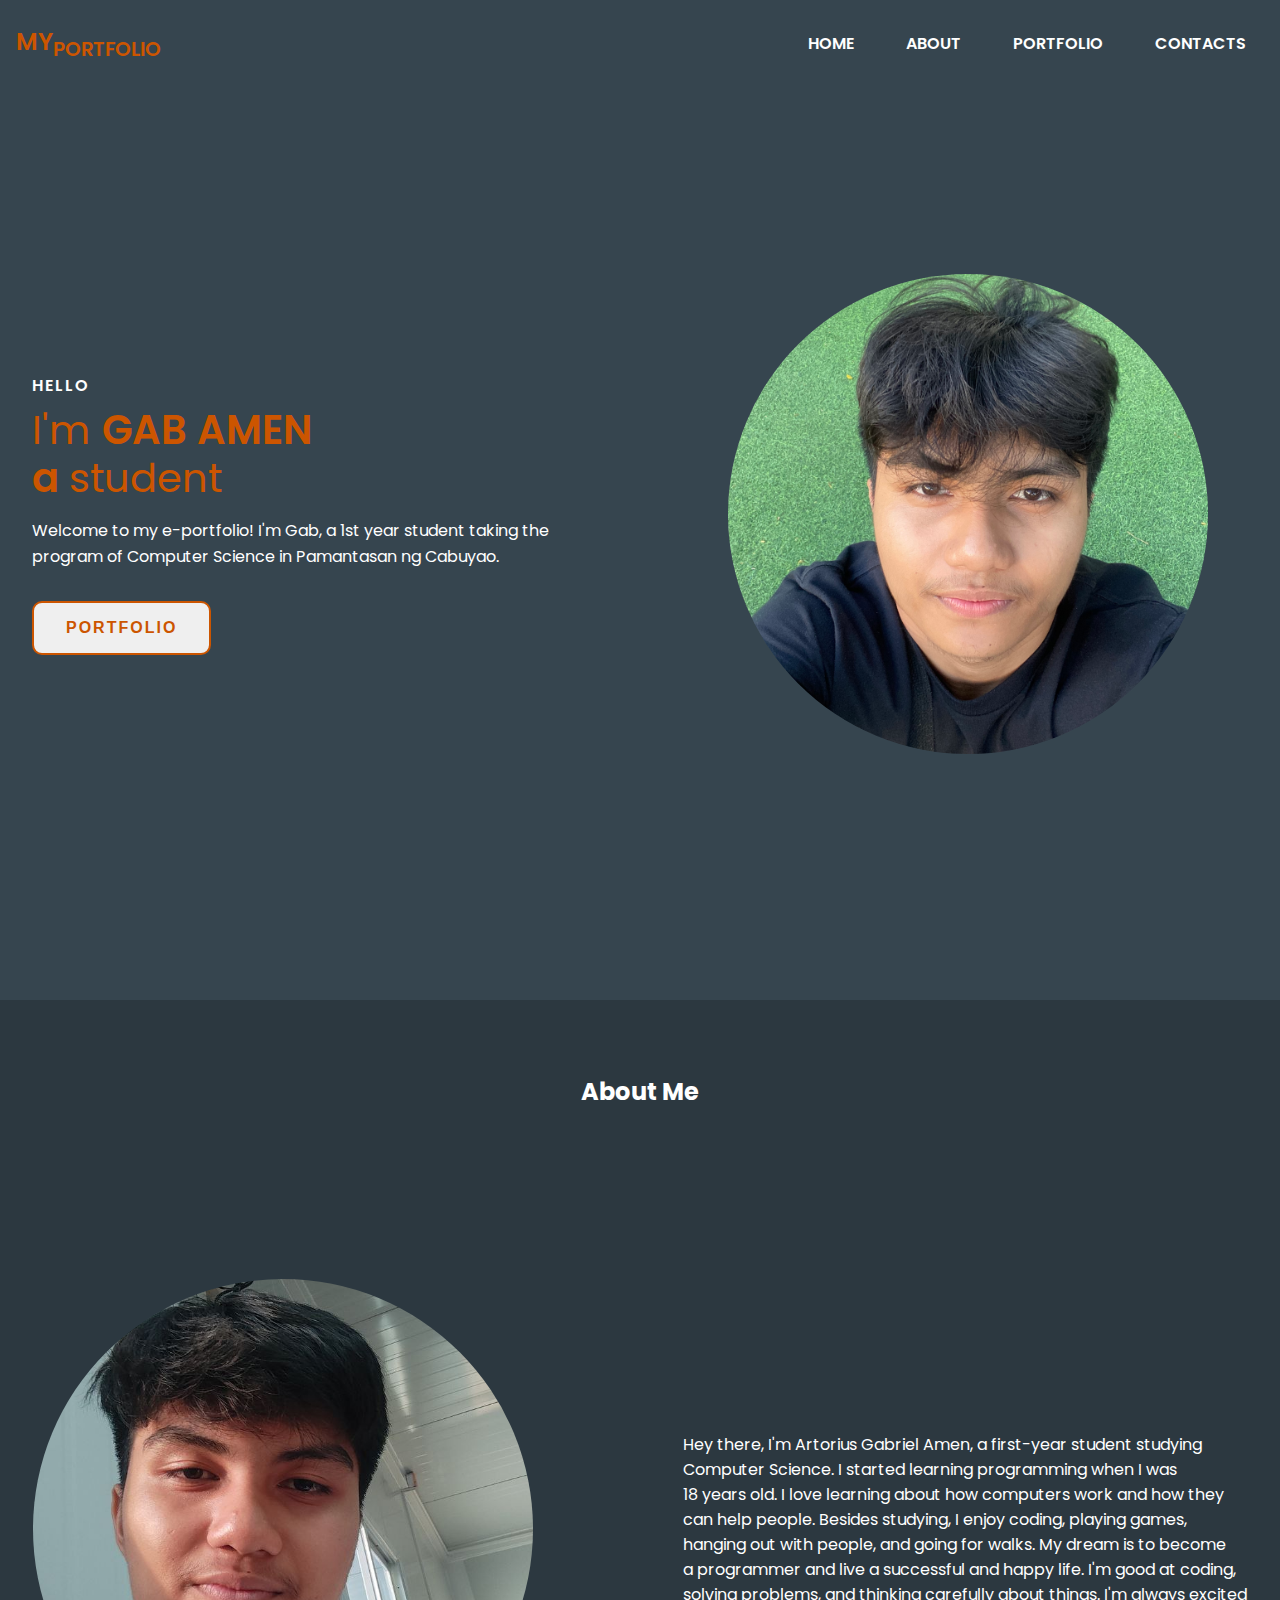
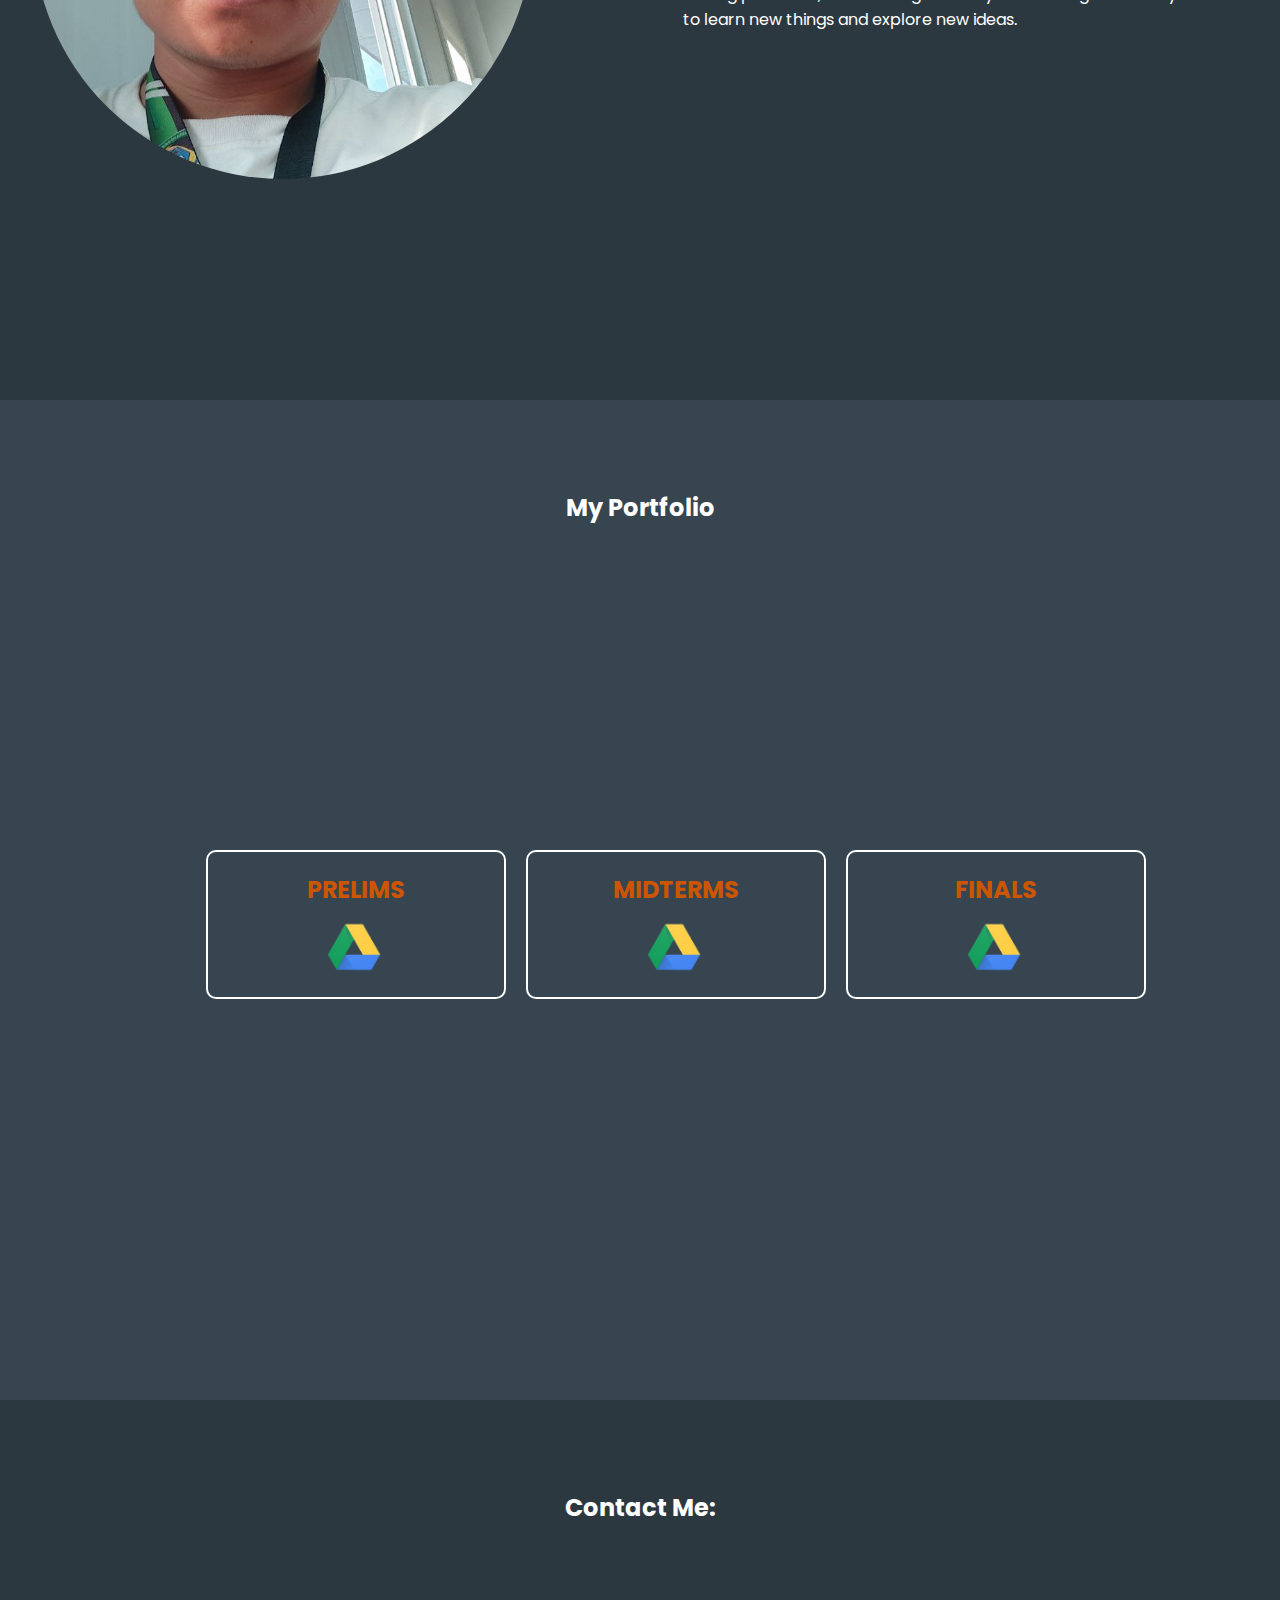
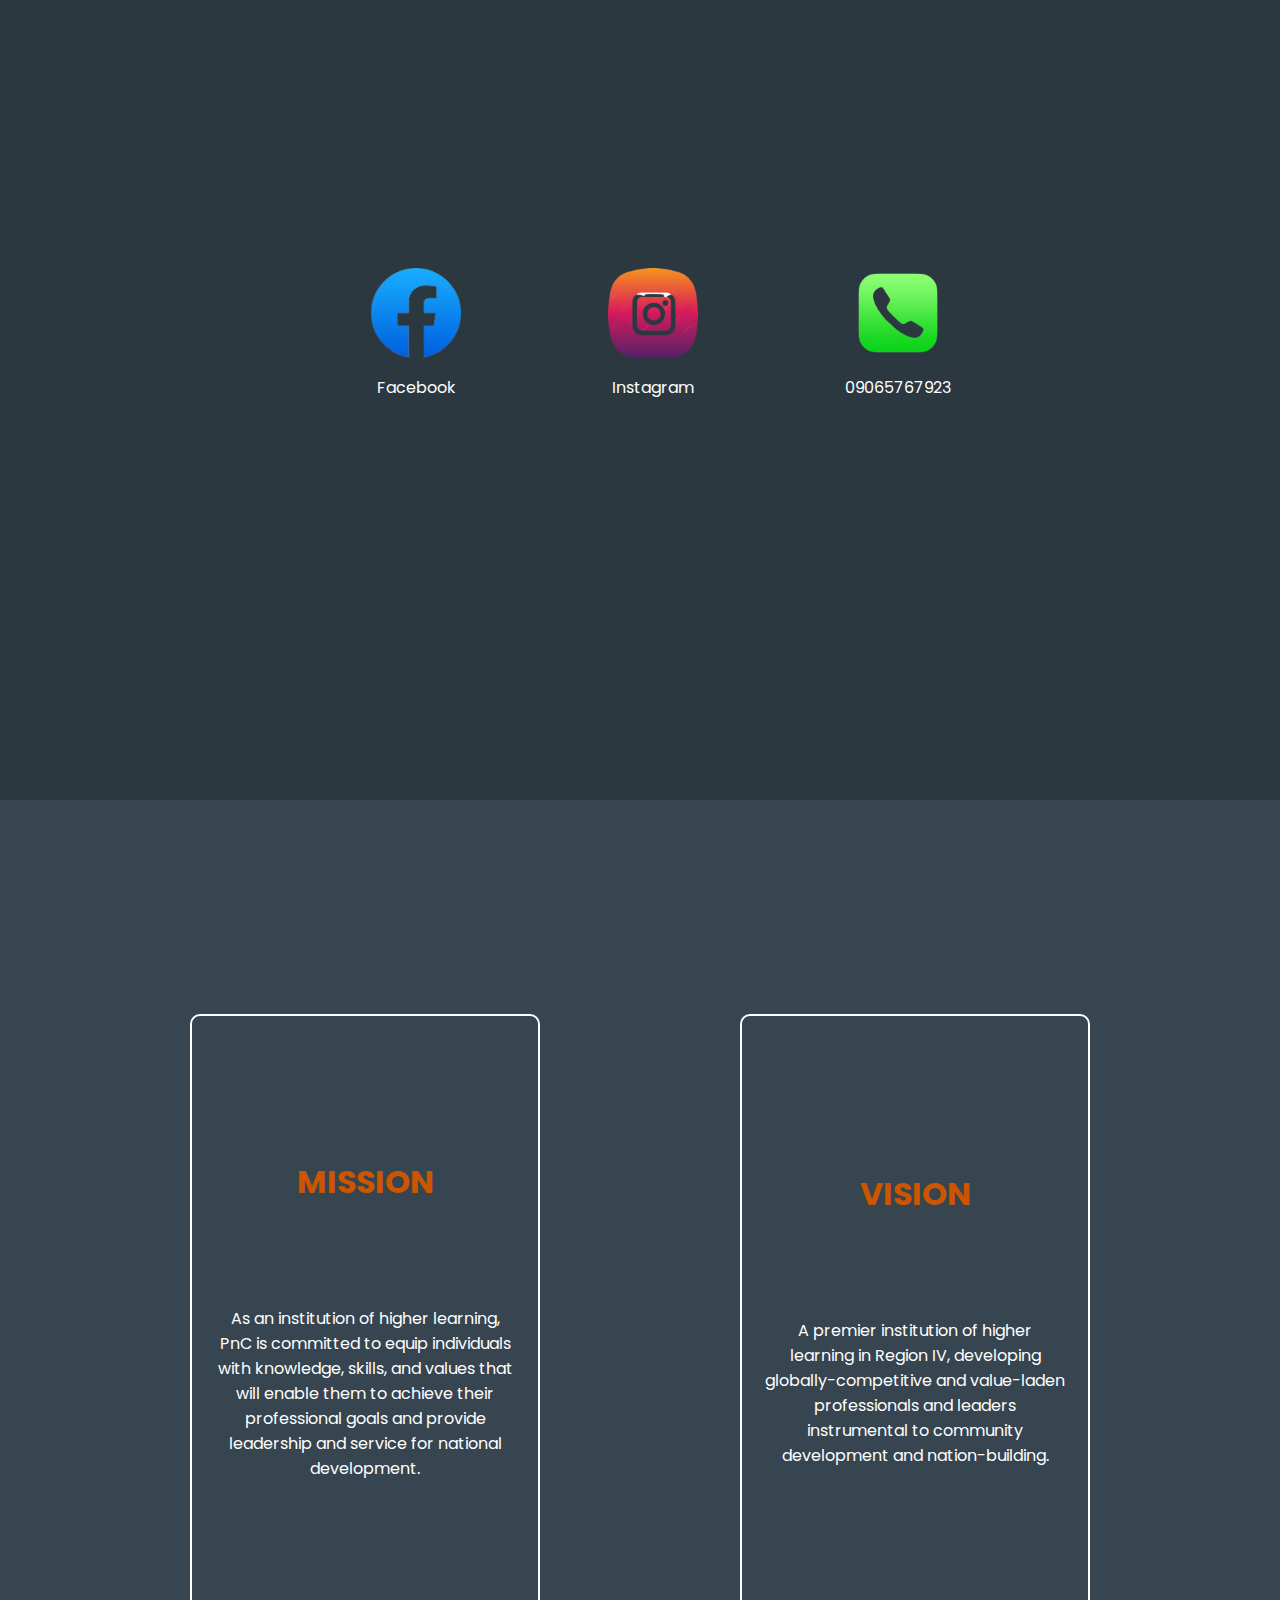
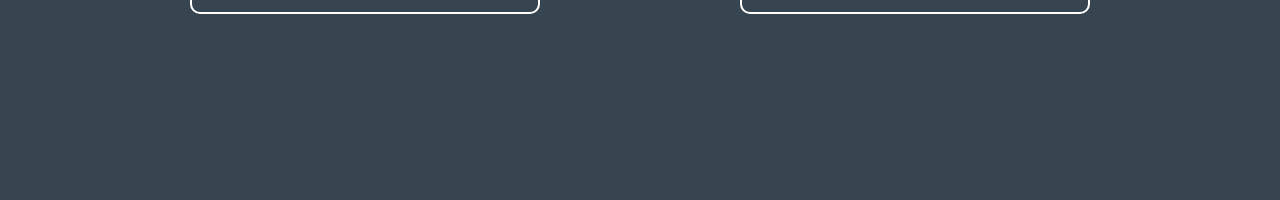
<file: index.html>
<!DOCTYPE html>
<html lang="en">
<head>
    <meta charset="UTF-8">
    <meta http-equiv="X-UA-Compatible" content="IE=edge">
    <meta name="viewport" content="width=device-width, initial-scale=1.0">
    <link rel="stylesheet" href="style.CSS">
    <title>PORTFOLIO</title>
</head>
<body>
    <nav>
        <div class="nav__content">
            <div class="logo"><a href="#">MY<sub>PORTFOLIO</sub></a></div>
            <label for="check" class="checkbox">
                <i class="ri-menu-line"></i>
            </label>
            <input type="checkbox" name="check" id="check" />
            <ul>
                <li><a href="#home">HOME</a></li>
                <li><a href="#about">ABOUT</a></li>
                <li><a href="#portfolio">PORTFOLIO</a></li>
                <li><a href="#contacts">CONTACTS</a></li>
            </ul>
        </div>
    </nav>
    <section class="section" id="home">
        <div class="section__container">
            <div class="content">
                <p class="subtitle">HELLO</p>
                <h1 class="title">
                    I'm <span>GAB AMEN<br>a </span>student
                </h1>
                <p class="description">
                    Welcome to my e-portfolio! I'm Gab, a 1st year student taking
                    the program of Computer Science in Pamantasan ng Cabuyao.
                </p>
                <div class="action__btns">
                    <button class="portfolio"><a href="#portfolio">PORTFOLIO</a></button>
                </div>
            </div>
            <div class="image">
                <img src="IMG_3116.JPG" alt="profile">
            </div>
        </div>
    </section>
    <section class="section" id="about">
        <div class="section-label">
            <h2>About Me</h2>
        </div>
        <div class="section__containerP">
            <div class="content-container">
                <div class="image-container">
                    <img src="ABOUTME.jpeg" alt="About Me Image" class="profile-image">
                </div>
                <div class="text-container">
                    <p>Hey there, I'm Artorius Gabriel Amen, a first-year student studying<br> Computer Science. 
                        I started learning programming when I was<br> 18 years old. I love learning about how 
                        computers work and how they<br> can help people. Besides studying, I enjoy coding, playing 
                        games,<br> hanging out with people, and going for walks. My dream is to become<br> a programmer 
                        and live a successful and happy life. I'm good at coding,<br> solving problems, and thinking 
                        carefully about things. I'm always excited<br> to learn new things and explore new ideas.</p>
                </div>
            </div>
        </div>
    </section>
    <section class="section" id="portfolio">
        <div class="section__container">
            <div class="section-label">
                <h2>My Portfolio</h2>
            </div>
            <div class="box-container">
                <div class="box">
                    <h3>PRELIMS</h3>
                    <a href="Prelims.html" class="icon-link">
                        <img src="GDRIVE ICON.png" alt="Icon">
                        
                    </a>
                </div>
                <div class="box">
                    <h3>MIDTERMS</h3>
                    <a href="Midterms.html" class="icon-link">
                        <img src="GDRIVE ICON.png" alt="Icon">
                        
                    </a>
                </div>
                <div class="box">
                    <h3>FINALS</h3>
                    <a href="Finals.html" class="icon-link">
                        <img src="GDRIVE ICON.png" alt="Icon">
                        
                    </a>
                </div>
            </div>
        </div>
    </section>
    <section class="section" id="contacts">
        <div class="section__container">
            <div class="section-label">
            <h2>Contact Me:</h2>
            </div>
            <div class="contact-icons">
                <div class="icon">
                    <a href="https://www.facebook.com/gab.amen.7">
                        <img src="Facebook Icon (2).png" alt="Facebook">
                    </a>
                    <span>Facebook</span>
                </div>
                <div class="icon">
                    <a href="https://www.instagram.com/i.smileyyy/">
                        <img src="Instagram Icon (2).png" alt="Instagram">
                    </a>
                    <span>Instagram</span>
                </div>
                <div class="icon">
                    <a href="tel:09065767923">
                        <img src="Phone Icon (2).png" alt="Phone">
                    </a>
                    <span class="phone-number">09065767923</span>
                </div>
            </div>
        </div>
    </section>
    <section class="section" id="MissionVision">
        <div class="section__containermv">
            <div class="box-containerMV">
                <div class="box_mv">
                    <h1>MISSION</h1>
                    <p>As an institution of higher learning, PnC is committed to equip individuals with knowledge, skills, and values that will enable them to achieve their professional goals and provide leadership and service for national development.</p>
                </div>
                <div class="box_mv">
                    <h1>VISION</h1>
                    <p>A premier institution of higher learning in Region IV, developing globally-competitive and value-laden professionals and leaders instrumental to community development and nation-building.</p>
                </div>
            </div>
        </div>
    </section>
    <script>
        document.querySelectorAll('nav a').forEach(anchor => {
            anchor.addEventListener('click', function(e) {
                e.preventDefault();
                document.querySelector(this.getAttribute('href')).scrollIntoView({
                    behavior: 'smooth'
                });
            });
        });
    </script>
</body>
</html>
</file>
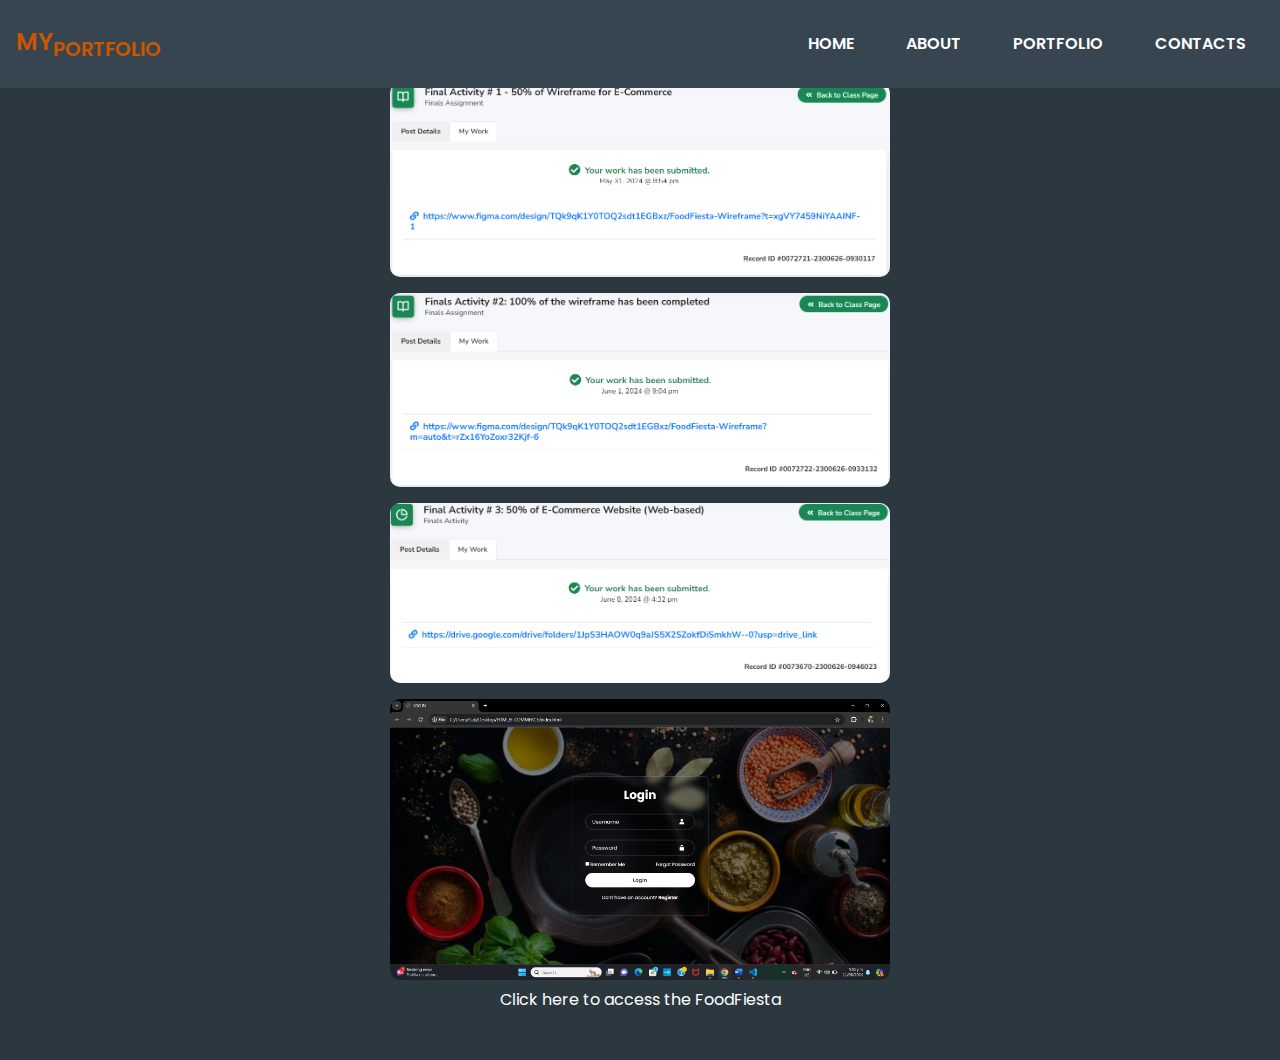
<file: Finals.html>
<!DOCTYPE html>
<html lang="en">
<head>
    <meta charset="UTF-8">
    <meta http-equiv="X-UA-Compatible" content="IE=edge">
    <meta name="viewport" content="width=device-width, initial-scale=1.0">
    <link rel="stylesheet" href="finals.css">
    <title>PORTFOLIO</title>
</head>
<body>
    <nav>
        <div class="nav__content">
            <div class="logo"><a href="#">MY<sub>PORTFOLIO</sub></a></div>
            <label for="check" class="checkbox">
                <i class="ri-menu-line"></i>
            </label>
            <input type="checkbox" name="check" id="check" />
            <ul>
                <li><a href="index.html">HOME</a></li>
                <li><a href="index.html">ABOUT</a></li>
                <li><a href="index.html">PORTFOLIO</a></li>
                <li><a href="index.html">CONTACTS</a></li>
            </ul>
        </div>
    </nav>

    <section id="finals">
        <h2>FINALS</h2>
        <div class="image-row">
            <img src="f1.png" alt="Image 1">
            <img src="f2.png" alt="Image 2">
            <img src="f3.png" alt="Image 3">
            <div class="ecom">
                <a href="https://admirable-crepe-cb58b1.netlify.app/" class="icon-link">
                    <img src="Ecom.png" alt="image 4">
                    <p>Click here to access the FoodFiesta</p>
        </div>
        </div>
    </section>
</body>
</html>
</file>
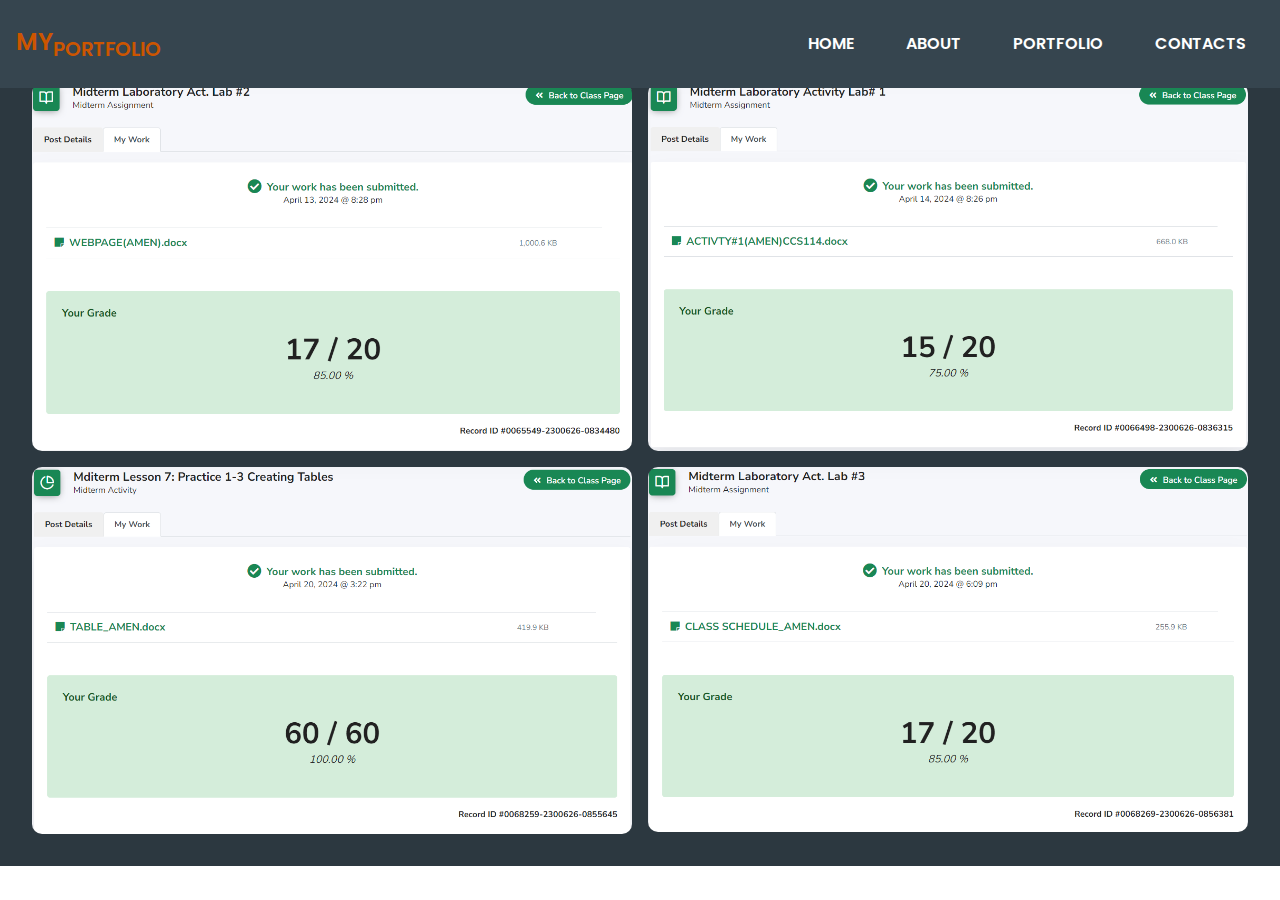
<file: Midterms.html>
<!DOCTYPE html>
<html lang="en">
<head>
    <meta charset="UTF-8">
    <meta http-equiv="X-UA-Compatible" content="IE=edge">
    <meta name="viewport" content="width=device-width, initial-scale=1.0">
    <link rel="stylesheet" href="midterms.css">
    <title>PORTFOLIO</title>
</head>
<body>
    <nav>
        <div class="nav__content">
            <div class="logo"><a href="#">MY<sub>PORTFOLIO</sub></a></div>
            <label for="check" class="checkbox">
                <i class="ri-menu-line"></i>
            </label>
            <input type="checkbox" name="check" id="check" />
            <ul>
                <li><a href="index.html">HOME</a></li>
                <li><a href="index.html">ABOUT</a></li>
                <li><a href="index.html">PORTFOLIO</a></li>
                <li><a href="index.html">CONTACTS</a></li>
            </ul>
        </div>
    </nav>

    <section id="prelims">
        <h2>MIDTERMS</h2>
        <div class="image-grid">
            <img src="m1.png" alt="Image 1">
            <img src="m2.png" alt="Image 2">
            <img src="m3.png" alt="Image 3">
            <img src="m4.png" alt="Image 4">
            
        </div>
    </section>
</body>
</html>
</file>
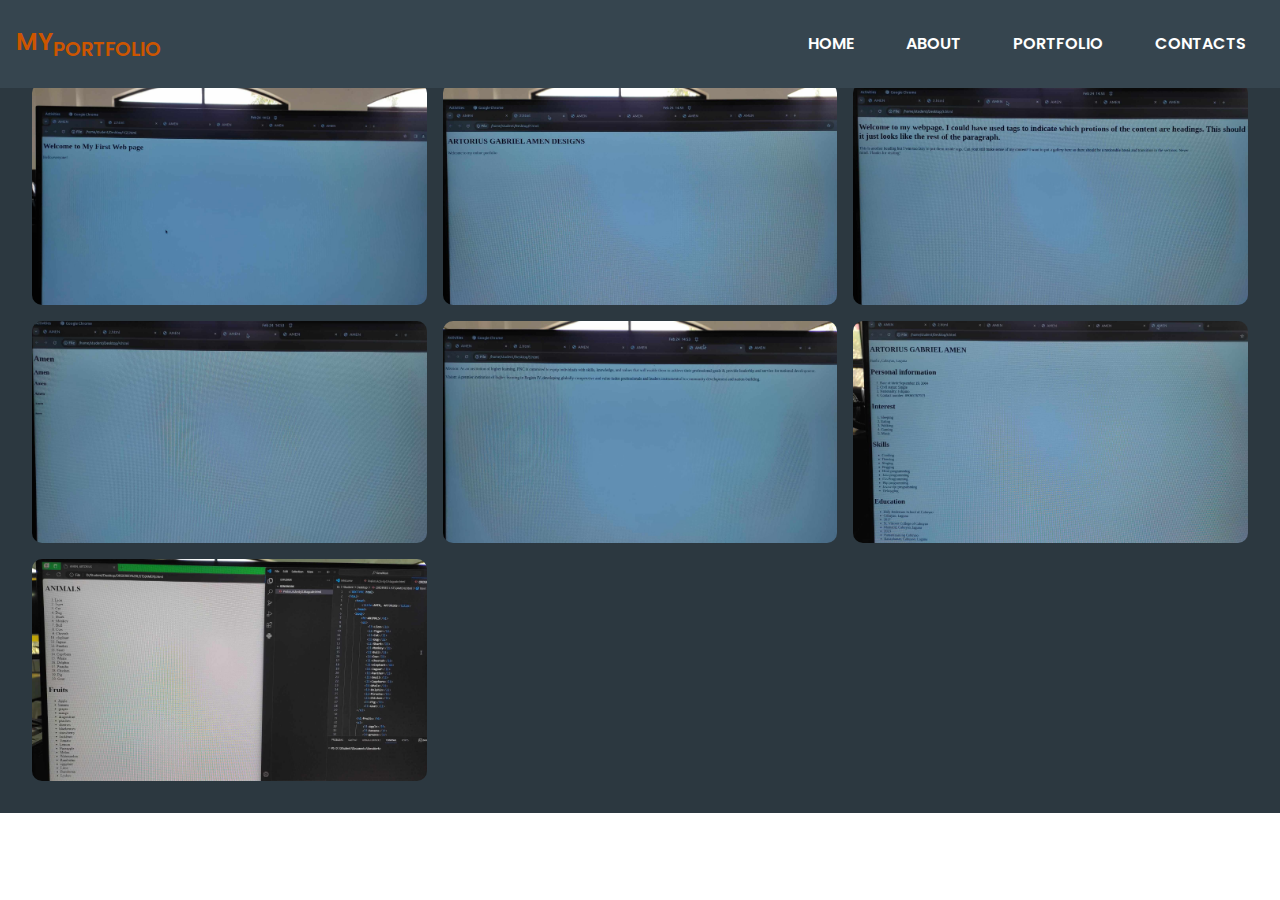
<file: Prelims.html>
<!DOCTYPE html>
<html lang="en">
<head>
    <meta charset="UTF-8">
    <meta http-equiv="X-UA-Compatible" content="IE=edge">
    <meta name="viewport" content="width=device-width, initial-scale=1.0">
    <link rel="stylesheet" href="prelims.css">
    <title>PORTFOLIO</title>
</head>
<body>
    <nav>
        <div class="nav__content">
            <div class="logo"><a href="#">MY<sub>PORTFOLIO</sub></a></div>
            <label for="check" class="checkbox">
                <i class="ri-menu-line"></i>
            </label>
            <input type="checkbox" name="check" id="check" />
            <ul>
                <li><a href="index.html">HOME</a></li>
                <li><a href="index.html">ABOUT</a></li>
                <li><a href="index.html">PORTFOLIO</a></li>
                <li><a href="index.html">CONTACTS</a></li>
            </ul>
        </div>
    </nav>

    <section id="prelims">
        <h2>PRELIMS</h2>
        <div class="image-grid">
            <img src="1.jpg" alt="Image 1">
            <img src="2.jpg" alt="Image 2">
            <img src="3.jpg" alt="Image 3">
            <img src="4.jpg" alt="Image 4">
            <img src="5.jpg" alt="Image 5">
            <img src="6.jpg" alt="Image 6">
            <img src="7.jpg" alt="Image 7">
        </div>
    </section>
</body>
</html>
</file>
<file: style.CSS>
@import url('https://fonts.googleapis.com/css2?family=Poppins:ital,wght@0,100;0,200;0,300;0,400;0,500;0,600;0,700;0,800;0,900;1,100;1,200;1,300;1,400;1,500;1,600;1,700;1,800;1,900&display=swap');

:root {
    --primary-color: #CC5500;
    --primary-color-dark: #CC5500;
    --secondary-color: green;
    --text-light: white;
    --extra-light: red;
    --max-width: 1300px;
}

* {
    padding: 0;
    margin: 0;
    box-sizing: border-box;
}

a {
    text-decoration: none;    
}

body {
    font-family: "Poppins", sans-serif;
}

nav {
    width: 100%;
    position: fixed;
    top: 0;
    left: 0;
    background-color: #36454F;
    z-index: 99;
}

.nav__content {
    max-width: var(--max-width);
    margin: auto;
    padding: 1.5rem 1rem;
    display: flex;
    align-items: center;
    justify-content: space-between;
}

nav .logo a {
    font-size: 1.5rem;
    font-weight: 600;
    color: var(--primary-color);
    transition: color 0.3s;
}

nav .logo a:hover {
    color: var(--primary-color-dark);   
}

nav .checkbox {
    display: none;
}

nav input {
    display: none;
}

nav .checkbox i {
    font-size: 2rem;
    color: var(--primary-color);
    cursor: pointer;
}

ul {
    display: flex;
    align-items: center;
    gap: 1rem;
    list-style: none;
    transition: left 0.3s;
}

ul li a {
    padding: 0.5rem 1rem;
    border: 2px solid transparent;
    text-decoration: none;
    font-weight: 600;
    color: var(--text-light);
    transition: border-color 0.3s, color 0.3s;
}

ul li a:hover {
    border-top-color: var(--primary-color-dark);
    border-bottom-color: var(--primary-color-dark);
    color: var(--primary-color-dark);
}

.section {
    padding-top: 4rem; 
}

.section#home {
    background-color: #36454F;
}

.section#about {
    background-color: #2c3840;
}

.section#portfolio {
    background-color: #36454F;
}

.section#contacts {
    background-color: #2c3840;
}

.section#MissionVision{
    background-color: #36454F;
}


.section__container {
    min-height: 100vh;
    max-width: var(--max-width);
    margin: auto;
    padding: 1rem;
    display: grid;
    grid-template-columns: repeat(2, 1fr);
    gap: 4rem;
}

.content {
    display: flex;
    flex-direction: column;
    justify-content: center;
    padding: 1rem; 
    margin: auto;
    text-align: left;
}

.subtitle {
    letter-spacing: 2px;
    color: var(--text-light);
    font-weight: 600;
    margin-bottom: .5rem;
}

.title {
    font-size: 2.5rem;
    font-weight: 400;
    line-height: 3rem;
    color: var(--primary-color);
    margin-bottom: 1rem;
}

.title span {
    font-weight: 600;
}

.description {
    line-height: 1.6;
    font-size: 1rem;
    color: var(--text-light);
    margin-bottom: 2rem;
    white-space: normal; 
    word-break: break-word; 
}

.action__btns {
    display: flex;
    gap: 1rem;
}

.action__btns button {
    font-size: 1rem;
    font-weight: 600;
    letter-spacing: 2px;
    padding: 1rem 2rem;
    outline: none;
    border: 2px solid var(--primary-color);
    border-radius: 10px;
    transition: 0.3s;
    cursor: pointer;
}


.portfolio {
    color: var(--primary-color);
}

.portfolio:hover {
    background-color: var(--primary-color-dark);
    color: antiquewhite;
}

.portfolio a{
    color:#CC5500;
}

.portfolio a:hover {
    color: white;
}

.image {
    display: grid;
    place-items: center;
}

.image img {
    width: min(30rem, 90%);
    height: auto; 
    max-height: min(30rem, 90%); 
    border-radius: 50%;
    object-fit: cover;
}

.section{
    height: 1000px;
}





.section__containerP {
    display: flex;
    justify-content: center; 
    align-items: center; 
    height: 100%; 
}

.content-container {
    display: flex;
    align-items: center; 
}

.image-container {
    margin-right: 150px; 
}

.profile-image {
    width: 500px; 
    height: 500px; 
    border-radius: 50%; 
    object-fit: cover; 
}

.text-container p {
    margin: 0; 
    color: white;
}


.section-label {
    position: absolute;
    left: 50%;
    transform: translateX(-50%);
    color: white;
    padding: 10px 20px; 
    border-radius: 10px; 
}

.box-container {
    display: flex;
    flex-direction: row;
    align-items: center; 
    justify-content: space-around; 
    margin-top: 20px; 
    margin-left: 180px;
}

.box {
    width: 300px; /
    height: 300px;
    background-color:#36454F;
    padding: 20px;
    margin: 10px;
    border-radius: 10px;
    border: 2px solid white;
    text-align: center;
}

.box h3 {
    margin-bottom: 10px;
    font-size: 1.5rem;
    color: var(--primary-color);
}

.icon-link {
    display: flex;
    align-items: center;
    justify-content: center;
    text-decoration: none;
}

.icon-link img {
    width: 60px; 
    height: 60px; 
    margin-right: 5px; 
    transition: transform 0.3s ease; 
}

.icon-link img:hover {
    transform: scale(1.1); 
}

.contact-icons {
    display: flex;
    flex-direction: column;
    align-items: center;
    justify-content: center;
    margin-top: 20px;
    position: relative;
    height: 100%;
}

.contact-icons .icon img {
    width: 90px; 
    height: auto;
    transition: transform 0.3s ease;
    margin-bottom: 10px; 
}

.contact-icons .icon {
    display: flex;
    flex-direction: column;
    align-items: center;
    margin-bottom: 20px;
    position: absolute;
    top: 50%;
    transform: translateY(-50%);
}

.contact-icons .icon:hover img {
    transform: scale(1.1); 
}

.icon span{
    color: white;
}

.contact-icons .icon:nth-child(1) {
    left: 60%;
}

.contact-icons .icon:nth-child(2) {
    left: 100%;
}

.contact-icons .icon:nth-child(3) {
    left: 140%;
}

.section__containermv {
    display: flex;
    justify-content: center;
    align-items: center;
    height: 100vh; 
}

.box-containerMV {
    display: flex;
    justify-content: center;
    align-items: center;
}

.box_mv {
    width: 350px; 
    height: 600px; 
    background-color: #36454F;
    border: 2px solid white; 
    border-radius: 10px;
    margin:0 100px;
    padding: 20px; 
    text-align: center;
    display: flex;
    flex-direction: column; 
    align-items: center;
    justify-content: center;
}

.box_mv h1 {
    margin: 10px 0 100px;
    color: #CC5500;
}

.box_mv p {
    max-width: 300px; 
    color: white;
}
</file>
<file: finals.css>
@import url('https://fonts.googleapis.com/css2?family=Poppins:ital,wght@0,100;0,200;0,300;0,400;0,500;0,600;0,700;0,800;0,900;1,100;1,200;1,300;1,400;1,500;1,600;1,700;1,800;1,900&display=swap');

:root {
    --primary-color: #CC5500;
    --primary-color-dark: #CC5500;
    --secondary-color: green;
    --text-light: white;
    --extra-light: red;
    --max-width: 1300px;
}

* {
    padding: 0;
    margin: 0;
    box-sizing: border-box;
}

a {
    text-decoration: none;    
}

body {
    font-family: "Poppins", sans-serif;
}

nav {
    width: 100%;
    position: fixed;
    top: 0;
    left: 0;
    background-color: #36454F;
    z-index: 99;
}

.nav__content {
    max-width: var(--max-width);
    margin: auto;
    padding: 1.5rem 1rem;
    display: flex;
    align-items: center;
    justify-content: space-between;
}

nav .logo a {
    font-size: 1.5rem;
    font-weight: 600;
    color: var(--primary-color);
    transition: color 0.3s;
}

nav .logo a:hover {
    color: var(--primary-color-dark);   
}

nav .checkbox {
    display: none;
}

nav input {
    display: none;
}

nav .checkbox i {
    font-size: 2rem;
    color: var(--primary-color);
    cursor: pointer;
}

ul {
    display: flex;
    align-items: center;
    gap: 1rem;
    list-style: none;
    transition: left 0.3s;
}

ul li a {
    padding: 0.5rem 1rem;
    border: 2px solid transparent;
    text-decoration: none;
    font-weight: 600;
    color: var(--text-light);
    transition: border-color 0.3s, color 0.3s;
}

ul li a:hover {
    border-top-color: var(--primary-color-dark);
    border-bottom-color: var(--primary-color-dark);
    color: var(--primary-color-dark);
}

#finals {
    background-color: #2c3840;
    padding: 2rem; 
    text-align: center;
    display: flex;
    flex-direction: column;
    justify-content: center;
    align-items: center;
    min-height: 100vh;
}

#finals h2 {
    color: var(--text-light);
    margin-bottom: 1rem;
}
.ecom p {
    color: white;
}
.image-row {
    display: flex;
    justify-content: center;
    flex-direction: column;
    gap: 1rem;
}

.image-row img {
    width: 100%;
    max-width: 500px; 
    height: auto;
    border-radius: 10px; 
    
}
</file>
<file: midterms.css>
@import url('https://fonts.googleapis.com/css2?family=Poppins:ital,wght@0,100;0,200;0,300;0,400;0,500;0,600;0,700;0,800;0,900;1,100;1,200;1,300;1,400;1,500;1,600;1,700;1,800;1,900&display=swap');

:root {
    --primary-color: #CC5500;
    --primary-color-dark: #CC5500;
    --secondary-color: green;
    --text-light: white;
    --extra-light: red;
    --max-width: 1300px;
}

* {
    padding: 0;
    margin: 0;
    box-sizing: border-box;
}

a {
    text-decoration: none;    
}

body {
    font-family: "Poppins", sans-serif;
}

nav {
    width: 100%;
    position: fixed;
    top: 0;
    left: 0;
    background-color: #36454F;
    z-index: 99;
}

.nav__content {
    max-width: var(--max-width);
    margin: auto;
    padding: 1.5rem 1rem;
    display: flex;
    align-items: center;
    justify-content: space-between;
}

nav .logo a {
    font-size: 1.5rem;
    font-weight: 600;
    color: var(--primary-color);
    transition: color 0.3s;
}

nav .logo a:hover {
    color: var(--primary-color-dark);   
}

nav .checkbox {
    display: none;
}

nav input {
    display: none;
}

nav .checkbox i {
    font-size: 2rem;
    color: var(--primary-color);
    cursor: pointer;
}

ul {
    display: flex;
    align-items: center;
    gap: 1rem;
    list-style: none;
    transition: left 0.3s;
}

ul li a {
    padding: 0.5rem 1rem;
    border: 2px solid transparent;
    text-decoration: none;
    font-weight: 600;
    color: var(--text-light);
    transition: border-color 0.3s, color 0.3s;
}

ul li a:hover {
    border-top-color: var(--primary-color-dark);
    border-bottom-color: var(--primary-color-dark);
    color: var(--primary-color-dark);
}

#prelims {
    background-color: #2c3840;
    padding: 2rem;
    text-align: center;
}

#prelims h2 {
    color: var(--text-light);
    margin-bottom: 1rem;
}

.image-grid {
    display: grid;
    grid-template-columns: repeat(2, 1fr);
    gap: 1rem;
}

.image-grid img {
    width: 100%;
    height: auto;
    border-radius: 10px;
}
</file>
<file: prelims.css>
@import url('https://fonts.googleapis.com/css2?family=Poppins:ital,wght@0,100;0,200;0,300;0,400;0,500;0,600;0,700;0,800;0,900;1,100;1,200;1,300;1,400;1,500;1,600;1,700;1,800;1,900&display=swap');

:root {
    --primary-color: #CC5500;
    --primary-color-dark: #CC5500;
    --secondary-color: green;
    --text-light: white;
    --extra-light: red;
    --max-width: 1300px;
}

* {
    padding: 0;
    margin: 0;
    box-sizing: border-box;
}

a {
    text-decoration: none;    
}

body {
    font-family: "Poppins", sans-serif;
}

nav {
    width: 100%;
    position: fixed;
    top: 0;
    left: 0;
    background-color: #36454F;
    z-index: 99;
}

.nav__content {
    max-width: var(--max-width);
    margin: auto;
    padding: 1.5rem 1rem;
    display: flex;
    align-items: center;
    justify-content: space-between;
}

nav .logo a {
    font-size: 1.5rem;
    font-weight: 600;
    color: var(--primary-color);
    transition: color 0.3s;
}

nav .logo a:hover {
    color: var(--primary-color-dark);   
}

nav .checkbox {
    display: none;
}

nav input {
    display: none;
}

nav .checkbox i {
    font-size: 2rem;
    color: var(--primary-color);
    cursor: pointer;
}

ul {
    display: flex;
    align-items: center;
    gap: 1rem;
    list-style: none;
    transition: left 0.3s;
}

ul li a {
    padding: 0.5rem 1rem;
    border: 2px solid transparent;
    text-decoration: none;
    font-weight: 600;
    color: var(--text-light);
    transition: border-color 0.3s, color 0.3s;
}

ul li a:hover {
    border-top-color: var(--primary-color-dark);
    border-bottom-color: var(--primary-color-dark);
    color: var(--primary-color-dark);
}

#prelims {
    background-color: #2c3840;
    padding: 2rem;
    text-align: center;
}

#prelims h2 {
    color: var(--text-light);
    margin-bottom: 1rem;
}

.image-grid {
    display: grid;
    grid-template-columns: repeat(3, 1fr);
    gap: 1rem;
}

.image-grid img {
    width: 100%;
    height: auto;
    border-radius: 10px;
}
</file>
